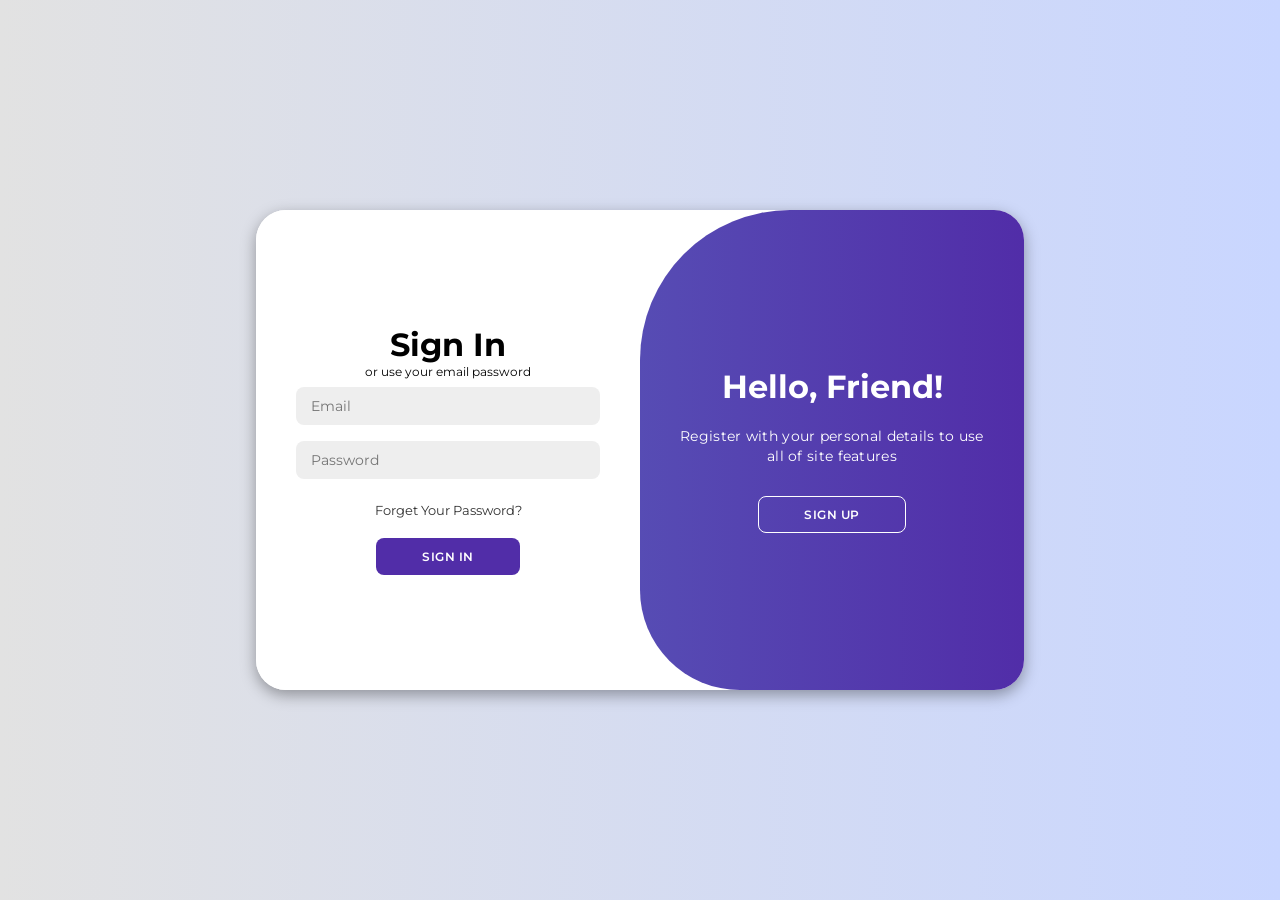
<file: login.html>
<!DOCTYPE html>
<html lang="en">
<head>
    <meta charset="UTF-8">
    <meta name="viewport" content="width=device-width, initial-scale=1.0">
    <title>Pure HTML/CSS Modern Login Page</title>
    <link rel="stylesheet" href="https://cdnjs.cloudflare.com/ajax/libs/font-awesome/6.4.2/css/all.min.css">
    <link rel="stylesheet" href="loginstylesheet.css">
</head>
<body>

    <input type="checkbox" id="toggle-form" class="toggle-checkbox">

    <div class="container">
        
        <div class="form-container sign-up">
            <form action="#">
                <h1>Create Account</h1>
                <span>or use your email for registration</span>
                <input type="text" placeholder="Name" required>
                <input type="email" placeholder="Email" required>
                <input type="password" placeholder="Password" required>
                <button type="submit">Sign Up</button>
            </form>
        </div>

        <div class="form-container sign-in">
            <form action="#">
                <h1>Sign In</h1>
                <span>or use your email password</span>
                <input type="email" placeholder="Email" required>
                <input type="password" placeholder="Password" required>
                <a href="#">Forget Your Password?</a>
                <button type="submit">Sign In</button>
            </form>
        </div>

        <div class="toggle-container">
            <div class="toggle">
                <div class="toggle-panel toggle-left">
                    <h1>Welcome Back!</h1>
                    <p>Enter your personal details to use all of site features</p>
                    <label for="toggle-form" class="btn-label">Sign In</label>
                </div>
                <div class="toggle-panel toggle-right">
                    <h1>Hello, Friend!</h1>
                    <p>Register with your personal details to use all of site features</p>
                    <label for="toggle-form" class="btn-label">Sign Up</label>
                </div>
            </div>
        </div>

    </div>

</body>
</html>
</file>
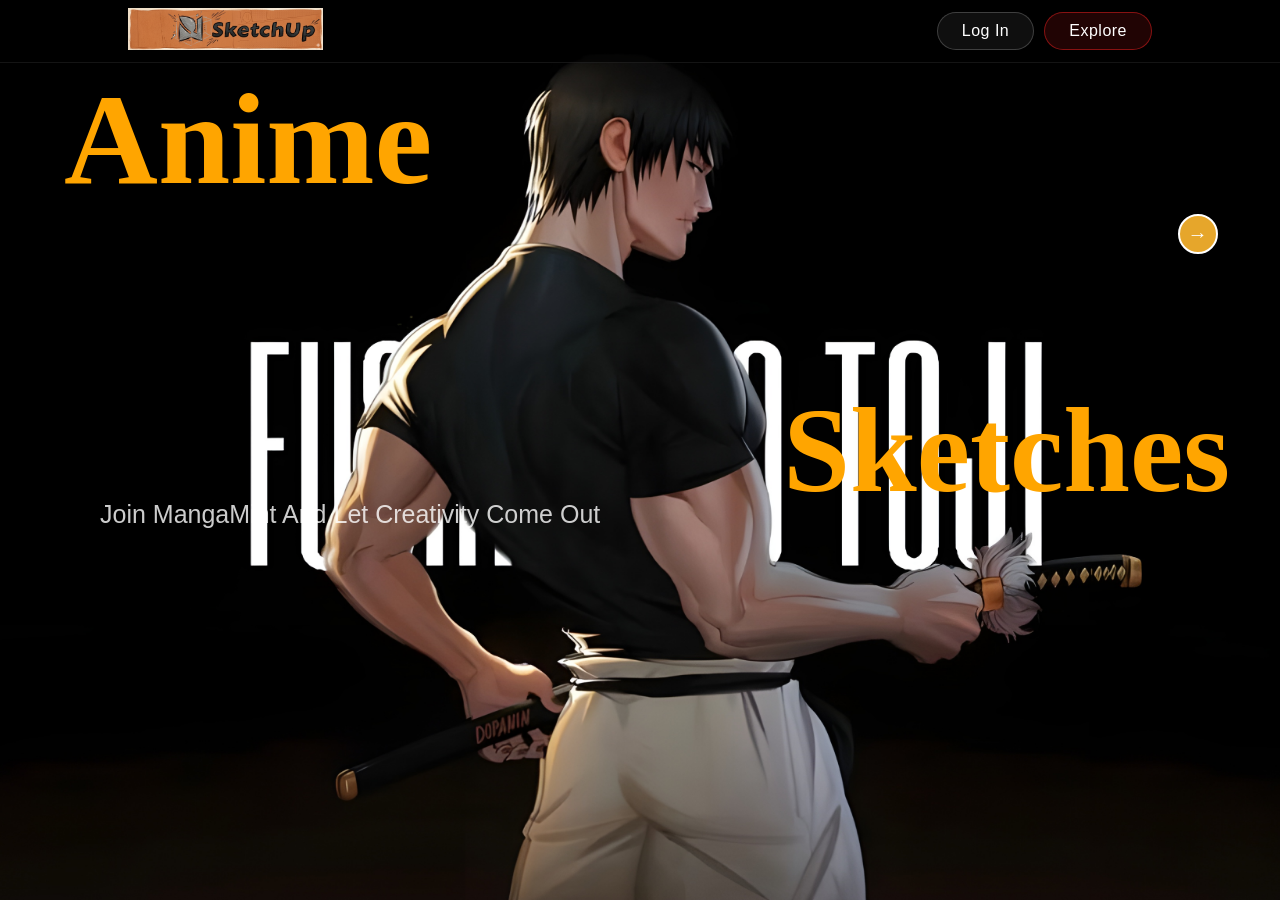
<file: Web(1).html>
<!DOCTYPE html>
<html lang="en">
<head>
  <meta charset="UTF-8">
  <meta name="viewport" content="width=device-width, initial-scale=1.0">
  <title>MangaMint</title>
  <link rel="stylesheet" type="text/css" href="web(1)stylesheet.css">
  <link href="https://fonts.googleapis.com/css2?family=Creepster&family=Edu+NSW+ACT+Cursive:wght@400..700&display=swap" rel="stylesheet">
<link href="https://fonts.googleapis.com/css2?family=Creepster&family=Edu+NSW+ACT+Cursive:wght@400..700&family=Nosifer&display=swap" rel="stylesheet">
</head>

<body>
  <header class="header">
    <a href="#" class="logo">
      <img src="banner.png" alt="MangaMint Logo">
    </a>
    <nav class="navbar">
      <a href="login.html">Log In</a>
      <a href="PICTURE.html" class="nav-explore">Explore</a>
    </nav>
  </header>
<div class="strong">Anime </div>
<button class="arrow">→</button>
  <div class="strong2">Sketches</div>
  <div id="intro">
    Join MangaMint And Let Creativity Come Out
  </div>
  

</body>
</html>
</file>
<file: loginstylesheet.css>
@import url('https://fonts.googleapis.com/css2?family=Montserrat:wght@300;400;500;600;700&display=swap');

/* Global Reset */
* {
    margin: 0;
    padding: 0;
    box-sizing: border-box;
    font-family: 'Montserrat', sans-serif;
}

body {
    background-color: #c9d6ff;
    background: linear-gradient(to right, #e2e2e2, #c9d6ff);
    display: flex;
    align-items: center;
    justify-content: center;
    flex-direction: column;
    height: 100vh;
}

/* Hiding the operational checkbox safely out of view */
.toggle-checkbox {
    display: none;
}

/* Main Container Card */
.container {
    background-color: #fff;
    border-radius: 30px;
    box-shadow: 0 5px 15px rgba(0, 0, 0, 0.35);
    position: relative;
    overflow: hidden;
    width: 768px;
    max-width: 100%;
    min-height: 480px;
}

/* Typography Styles */
.container p {
    font-size: 14px;
    line-height: 20px;
    letter-spacing: 0.3px;
    margin: 20px 0;
}

.container span {
    font-size: 12px;
}

.container a {
    color: #333;
    font-size: 13px;
    text-decoration: none;
    margin: 15px 0 10px;
}

/* Form Submit Buttons */
.container button {
    background-color: #512da8;
    color: #fff;
    font-size: 12px;
    padding: 10px 45px;
    border: 1px solid transparent;
    border-radius: 8px;
    font-weight: 600;
    letter-spacing: 0.5px;
    text-transform: uppercase;
    margin-top: 10px;
    cursor: pointer;
    transition: all 0.3s ease;
}

/* Styling our Label Buttons (They look like real buttons) */
.btn-label {
    background-color: transparent;
    border: 1px solid #fff;
    color: #fff;
    font-size: 12px;
    padding: 10px 45px;
    border-radius: 8px;
    font-weight: 600;
    letter-spacing: 0.5px;
    text-transform: uppercase;
    margin-top: 10px;
    cursor: pointer;
    display: inline-block;
    transition: all 0.3s ease;
}

/* Form Structural Setup */
.container form {
    background-color: #fff;
    display: flex;
    align-items: center;
    justify-content: center;
    flex-direction: column;
    padding: 0 40px;
    height: 100%;
}

.container input {
    background-color: #eee;
    border: none;
    margin: 8px 0;
    padding: 10px 15px;
    font-size: 14px;
    border-radius: 8px;
    width: 100%;
    outline: none;
}

/* Shared Panel Layouts */
.form-container {
    position: absolute;
    top: 0;
    height: 100%;
    transition: all 0.6s ease-in-out;
}

.sign-in {
    left: 0;
    width: 50%;
    z-index: 2;
}

.sign-up {
    left: 0;
    width: 50%;
    opacity: 0;
    z-index: 1;
}

/* Social Badges */
.social-icons {
    margin: 20px 0;
}

.social-icons a {
    border: 1px solid #ccc;
    border-radius: 20px;
    display: inline-flex;
    justify-content: center;
    align-items: center;
    margin: 0 3px;
    width: 40px;
    height: 40px;
}

/* Overlay Sliding Box Layout */
.toggle-container {
    position: absolute;
    top: 0;
    left: 50%;
    width: 50%;
    height: 100%;
    overflow: hidden;
    transition: all 0.6s ease-in-out;
    border-radius: 150px 0 0 100px;
    z-index: 1000;
}

.toggle {
    background-color: #512da8;
    background: linear-gradient(to right, #5c6bc0, #512da8);
    color: #fff;
    position: relative;
    left: -100%;
    height: 100%;
    width: 200%;
    transform: translateX(0);
    transition: all 0.6s ease-in-out;
}

.toggle-panel {
    position: absolute;
    width: 50%;
    height: 100%;
    display: flex;
    align-items: center;
    justify-content: center;
    flex-direction: column;
    padding: 0 30px;
    text-align: center;
    top: 0;
    transition: all 0.6s ease-in-out;
}

.toggle-left {
    transform: translateX(-200%);
}

.toggle-right {
    right: 0;
    transform: translateX(0);
}

/* ==================== THE NO-JS MAGIC EMULATION CLASSES ==================== */
/* When the checkbox is checked, we target sibling components inside .container via CSS (~ operator) */

.toggle-checkbox:checked ~ .container .sign-in {
    transform: translateX(100%);
}

.toggle-checkbox:checked ~ .container .sign-up {
    transform: translateX(100%);
    opacity: 1;
    z-index: 5;
    animation: move 0.6s;
}

@keyframes move {
    0%, 49.99% {
        opacity: 0;
        z-index: 1;
    }
    50%, 100% {
        opacity: 1;
        z-index: 5;
    }
}

.toggle-checkbox:checked ~ .container .toggle-container {
    transform: translateX(-100%);
    border-radius: 0 150px 100px 0;
}

.toggle-checkbox:checked ~ .container .toggle {
    transform: translateX(50%);
}

.toggle-checkbox:checked ~ .container .toggle-left {
    transform: translateX(0);
}

.toggle-checkbox:checked ~ .container .toggle-right {
    transform: translateX(200%);
}

/* ===== RESPONSIVE: login page ===== */
@media (max-width: 768px) {
  .container {
    width: 95vw;
    min-height: auto;
    border-radius: 20px;
    display: flex;
    flex-direction: column;
    overflow: visible;
  }

  /* Stack forms vertically */
  .form-container {
    position: static;
    width: 100%;
    height: auto;
    opacity: 1;
    z-index: 1;
  }

  .sign-in, .sign-up {
    position: static;
    width: 100%;
    opacity: 1;
    transform: none !important;
    z-index: 1;
  }

  .sign-up {
    display: none;
  }

  .container form {
    padding: 30px 24px;
    height: auto;
  }

  /* Hide the sliding toggle panel on mobile */
  .toggle-container {
    display: none;
  }

  /* Checkbox trick won't work well stacked — show sign-up tab via checked state */
  .toggle-checkbox:checked ~ .container .sign-in {
    display: none;
    transform: none;
  }

  .toggle-checkbox:checked ~ .container .sign-up {
    display: flex;
    transform: none;
    opacity: 1;
    z-index: 5;
  }

  /* Simple toggle button replacement */
  .container::before {
    content: 'New here? Sign Up ↓';
    display: block;
    text-align: center;
    padding: 10px;
    font-size: 13px;
    color: #512da8;
    font-weight: 600;
    cursor: pointer;
  }

  .toggle-checkbox:checked ~ .container::before {
    content: 'Already have an account? Sign In ↑';
  }
}

@media (max-width: 480px) {
  .container button,
  .btn-label {
    padding: 10px 30px;
    font-size: 11px;
  }

  .container input {
    font-size: 13px;
  }
}
</file>
<file: web(1)stylesheet.css>
* {
  margin: 0;
  padding: 0;
  box-sizing: border-box;
}

body {
  background-image: url(background.jpg);
  background-size: cover;
  background-position: center;
  background-attachment: fixed;
  font-family: Bahnschrift, sans-serif;
  overflow-x: hidden;
}


a {
  text-decoration: none;
  color: white;
}



.header {
  position: fixed;
  top: 0;
  left: 0;
  width: 100%;
  padding: 0.5rem 10%;
  background: rgba(0, 0, 0, 0.15);
  backdrop-filter: blur(30px);
  -webkit-backdrop-filter: blur(30px);
  display: flex;
  justify-content: space-between;
  align-items: center;
  z-index: 100;
  border-bottom: 1px solid rgba(255, 255, 255, 0.08);
}

.logo img {
  height: 42px;
  width: auto;
}

.navbar {
  display: flex;
  align-items: center;
  gap: 10px;
  border-radius: 20px;
}

.navbar a {
  font-size: 1rem;
  color: #fff;
  text-decoration: none;
  padding: 9px 24px;
  border-radius: 50px;
  border: 1.5px solid rgba(255, 255, 255, 0.2);
  background: rgba(255, 255, 255, 0.06);
  position: relative;
  overflow: hidden;
  letter-spacing: 0.5px;
  font-weight: 500;
  transition: color 0.35s,
              border-color 0.35s,
              background 0.35s,
              box-shadow 0.35s,
              transform 0.2s;
}

.navbar a::before {
  content: '';
  position: absolute;
  inset: 0;
  background: linear-gradient(120deg,transparent 0%,
    rgba(255, 115, 0, 0.71) 50%,
    transparent 100%
  );
  transform: translateX(-100%);
  transition: transform 0.5s ease;
  border-radius: 50px;
}

.navbar a:hover::before {
  transform: translateX(100%);
}

.navbar a:hover {
  border-color: rgba(220, 30, 30, 0.75);
  background: rgba(255, 115, 0, 0.71) 20%;
  box-shadow: 0 0 20px rgba(220, 30, 30, 0.3);
  transform: translateY(-2px);
  color: #fff;
}

.navbar a:active {
  transform: translateY(0) scale(0.97);
  box-shadow: none;
}

.navbar a.nav-explore {
  background: rgba(220, 30, 30, 0.15);
  border-color: rgba(220, 30, 30, 0.55);
  animation: navPulse 2.5s ease-in-out infinite;
}

@keyframes navPulse {
  0%,  100% 
  { box-shadow: 0 0 0 0 
    rgba(220, 30, 30, 0); }
  50% 
  { box-shadow: 0 0 14px 3px
     rgba(220, 30, 30, 0.28); }
}
button{
  width: 40px;
  height: 40px;
  border-radius: 50%;
  background-color: #E6A62B;
  border: 2px solid white;
  margin-left: 92%;
  transition: 1s ease-in;
}
.arrow{
  color: white;
  font-size: 20px;
  font-weight: bolder;
  
}
.strong{
 font-family: 'Edu NSW ACT Cursive', cursive;
  color: orange;
  font-size: 130px;
  font-weight: 700;
  text-align: start;
  margin-top:5%;
  margin-left: 5%;
  
}
.strong2{
  font-family: 'Edu NSW ACT Cursive', cursive;
  color: orange;
  font-size: 120px;
  font-weight: 600;
  text-align: end;
  margin-right: 50px;
  margin-top: 10%;
  line-height: 1.15;
}
#intro {
  color: rgba(255, 255, 255, 0.8);
  font-family: 'Bahnschrift', sans-serif;
  font-size: 25px;
  margin-left: 100px;
  margin-top: -20px;
  transition: 1s ease-in;
}
</file>
